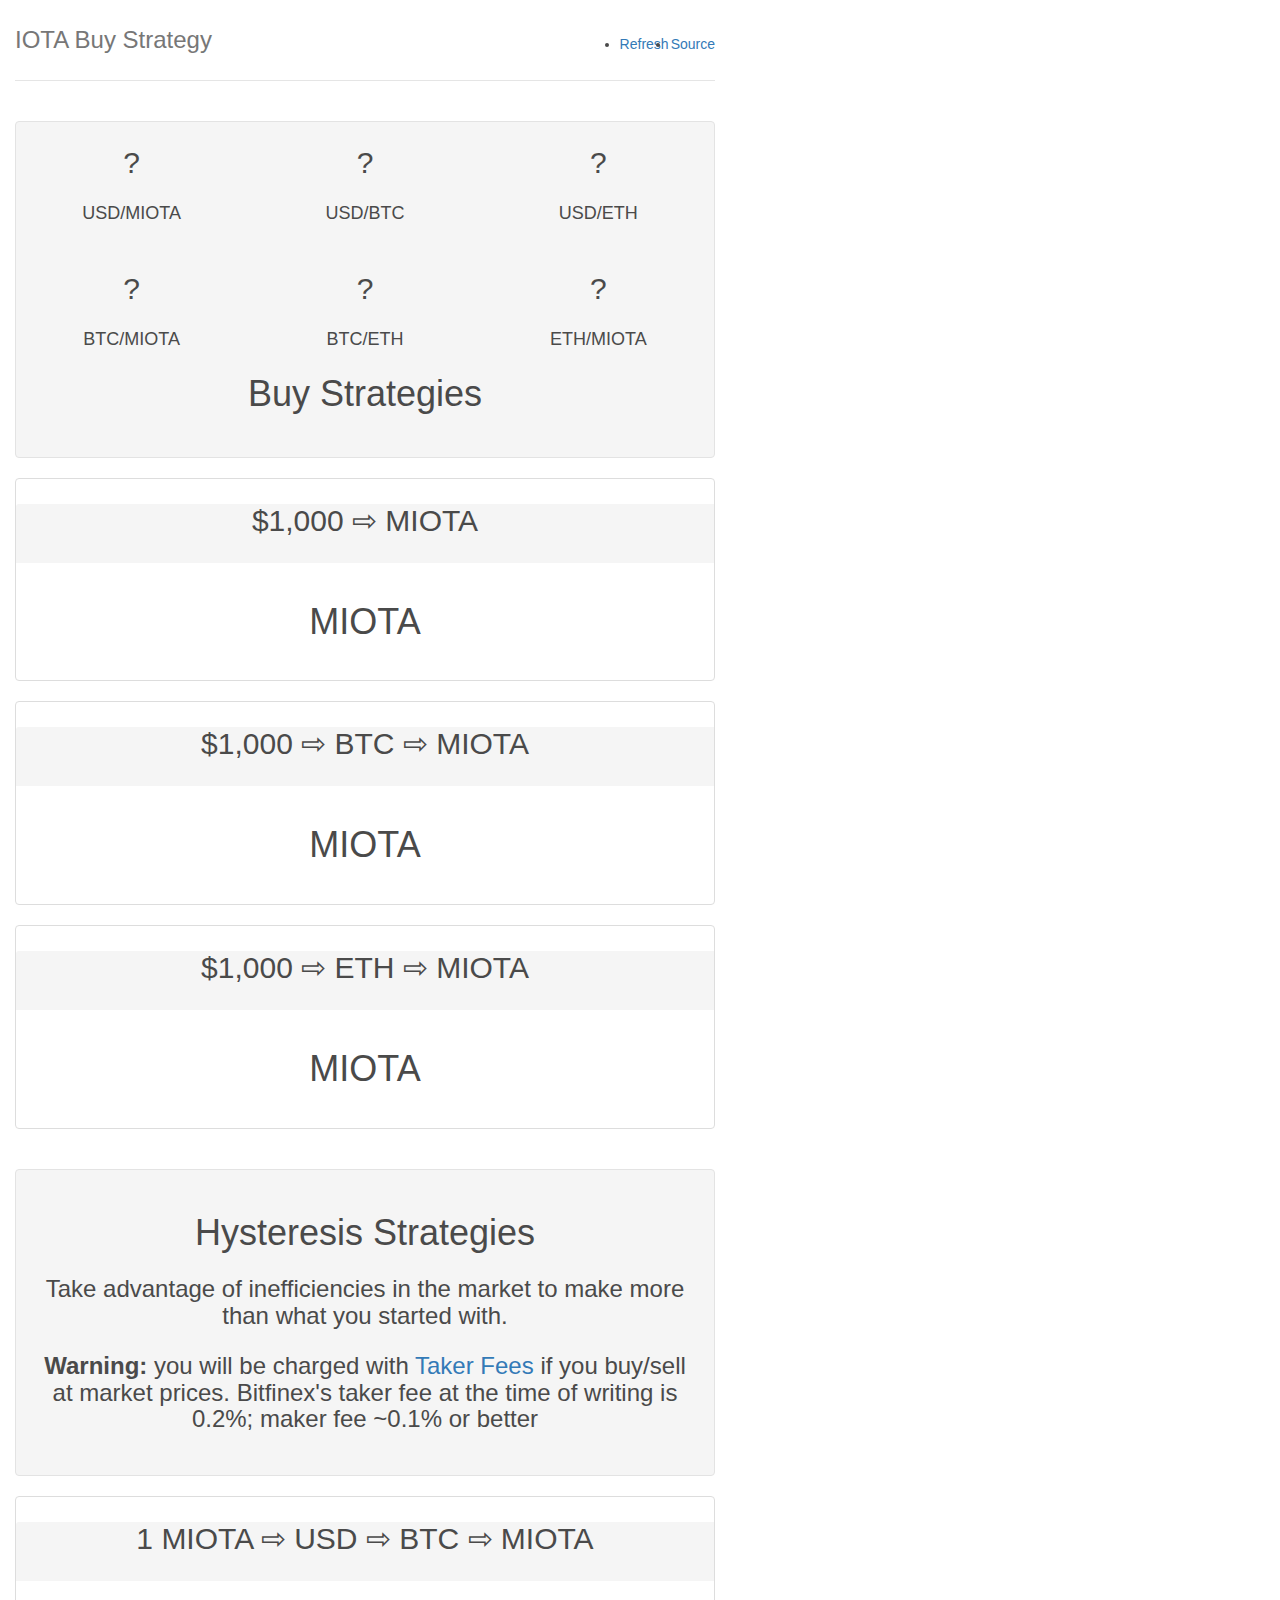
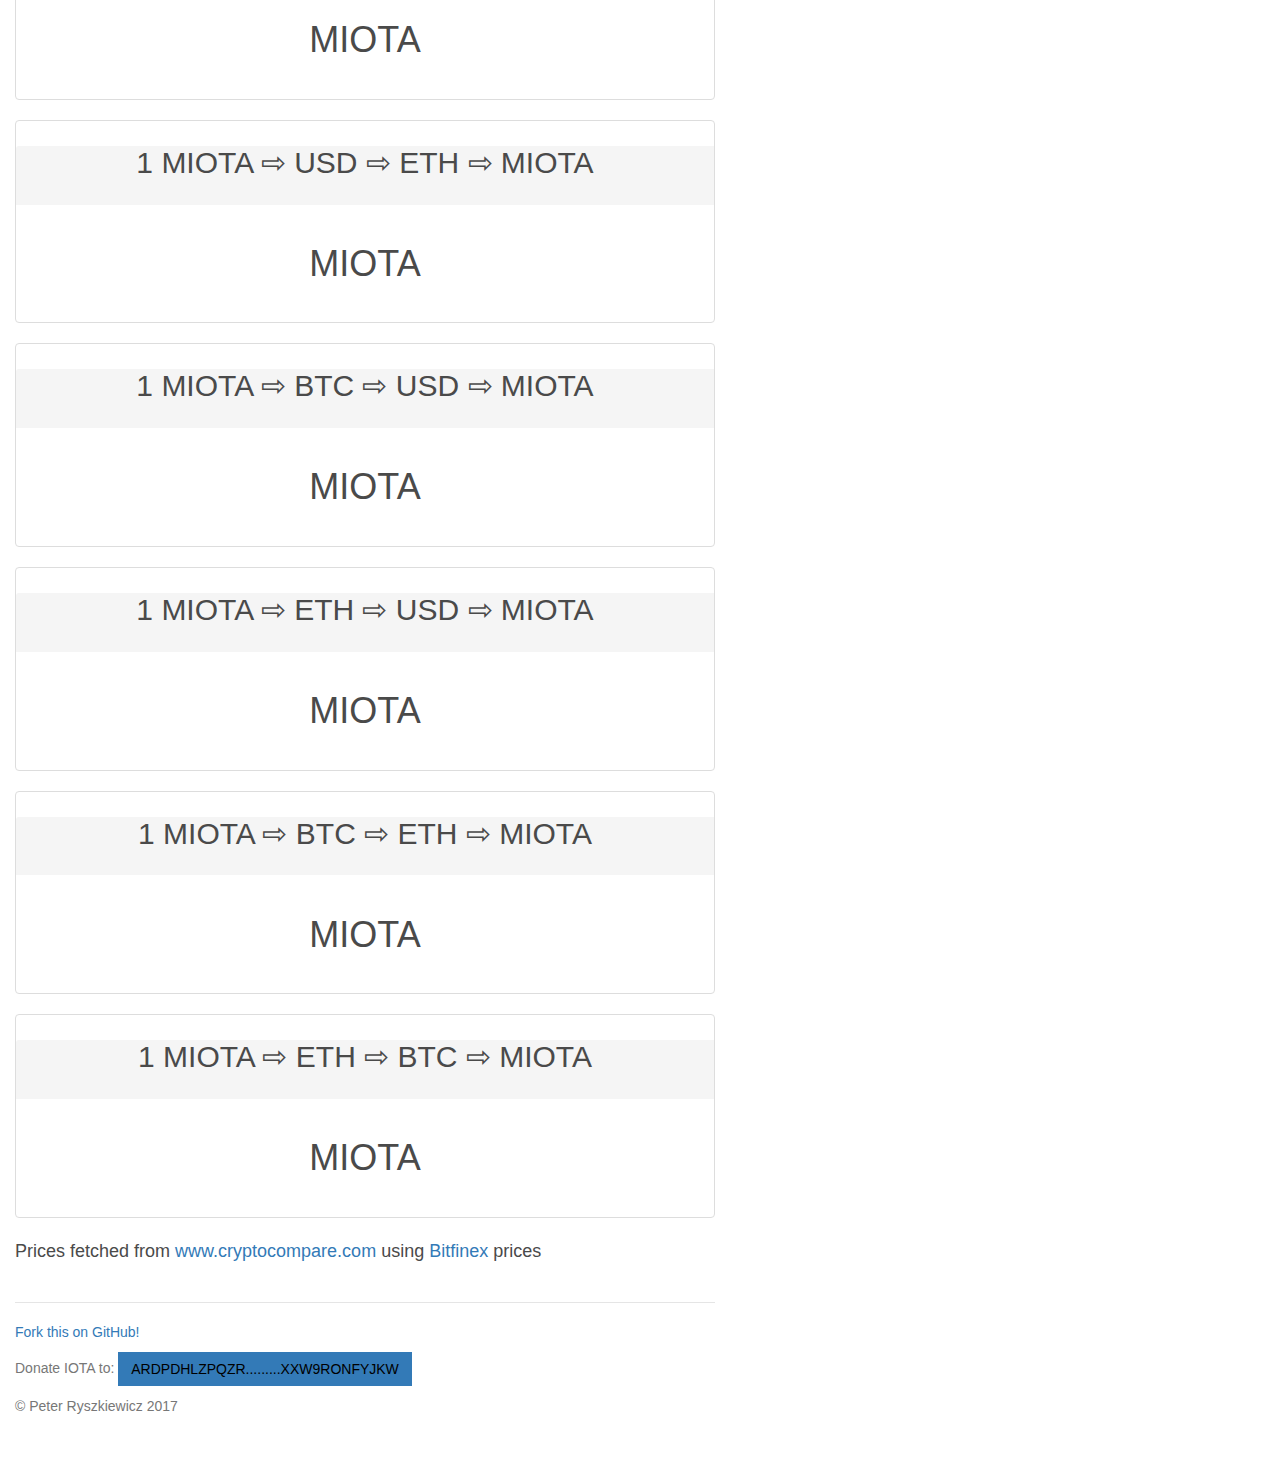
<file: src/html/index.html>
<!DOCTYPE html>
<html lang="en">
<head>
    <meta http-equiv="Content-Type" content="text/html; charset=UTF-8">
    <meta http-equiv="X-UA-Compatible" content="IE=edge">
    <meta name="viewport" content="width=device-width, initial-scale=1">
    <!-- The above 3 meta tags *must* come first in the head; any other head content must come *after* these tags -->
    <meta name="description" content="">
    <meta name="author" content="">
    <link rel="icon" href="https://getbootstrap.com/favicon.ico">

    <title>IOTA Buy Strategy</title>

    <script src="https://cdnjs.cloudflare.com/ajax/libs/jquery/3.2.1/jquery.min.js"
            integrity="sha256-hwg4gsxgFZhOsEEamdOYGBf13FyQuiTwlAQgxVSNgt4=" crossorigin="anonymous"></script>
    <script type="text/javascript" src="../js/buystrategy.js"></script>

    <script src="https://maxcdn.bootstrapcdn.com/bootstrap/3.3.7/js/bootstrap.min.js"
            integrity="sha384-Tc5IQib027qvyjSMfHjOMaLkfuWVxZxUPnCJA7l2mCWNIpG9mGCD8wGNIcPD7Txa"
            crossorigin="anonymous"></script>

    <script src="../js/clipboard.js"></script>
    <!-- Bootstrap core CSS -->
    <link href="../css/boostrap.css" rel="stylesheet">

    <!-- Custom styles for this template -->
    <link href="../css/iota.css" rel="stylesheet">

</head>

<body style="color: #4a4a4a">

<div class="container">
    <div class="header clearfix">
        <nav>
            <ul class="nav nav-pills pull-right">
                <li class="nav-item">
                    <a class="nav-link active" href="" onclick="window.location.reload(true)">Refresh</a>
                </li>
                <li class="nav-item">
                    <a class="nav-link" href="https://github.com/pRizz/iota-buy-strategy">Source</a>
                </li>
            </ul>
        </nav>
        <h3 class="text-muted">IOTA Buy Strategy</h3>
    </div>
    <div class="row marketing">
        <div class="col-md-4">
            <h2 style="text-align: center" id="usdPerMIOTA">?</h2>
            <h4 style="text-align: center">USD/MIOTA</h4>
        </div>
        <div class="col-md-4">
            <h2 style="text-align: center" id="usdPerBTC">?</h2>
            <h4 style="text-align: center">USD/BTC</h4>
        </div>
        <div class="col-md-4">
            <h2 style="text-align: center" id="usdPerETH">?</h2>
            <h4 style="text-align: center">USD/ETH</h4>
        </div>
    </div>
    <div class="row marketing">
        <div class="col-md-4">
            <h2 style="text-align: center" id="btcPerMIOTA">?</h2>
            <h4 style="text-align: center">BTC/MIOTA</h4>
        </div>
        <div class="col-md-4">
            <h2 style="text-align: center" id="btcPerETH">?</h2>
            <h4 style="text-align: center">BTC/ETH</h4>
        </div>
        <div class="col-md-4">
            <h2 style="text-align: center" id="ethPerMIOTA">?</h2>
            <h4 style="text-align: center">ETH/MIOTA</h4>
        </div>
    </div>

    <!--TODO: Refactor to use templating instead of hard coding all these rows-->
    <div class="row marketing">
        <div class="col-sm">
            <div class="well">

                <h1 style="text-align: center">
                    Buy Strategies
                </h1>
            </div>
        </div>
        <div class="col-sm">
            <div class="panel panel-default" id="usdToMIOTAPanel" style="text-align: center">
                <div class="panel-heading">
                    <h2>$1,000 ⇨ MIOTA</h2>
                </div>
                <div class="panel-body">
                    <h1><span id="usdToMIOTA"></span> MIOTA</h1>
                </div>
            </div>
        </div>
        <div class="col-sm">
            <div class="panel panel-default" id="usdToBTCToMIOTAPanel" style="text-align: center">
                <div class="panel-heading">
                    <h2>$1,000 ⇨ BTC ⇨ MIOTA</h2>
                </div>
                <div class="panel-body" style="text-align: center">
                    <h1><span id="usdToBTCToMIOTA"></span> MIOTA</h1>
                </div>
            </div>
        </div>
        <div class="col-sm">
            <div class="panel panel-default" id="usdToETHToMIOTAPanel" style="text-align: center">
                <div class="panel-heading">
                    <h2>$1,000 ⇨ ETH ⇨ MIOTA</h2>
                </div>
                <div class="panel-body" style="text-align: center">
                    <h1><span id="usdToETHToMIOTA"></span> MIOTA</h1>
                </div>
            </div>
        </div>


        <!--TODO: Refactor to use templating instead of hard coding all these rows-->
        <div class="row marketing">
            <div class="col-sm">
                <div class="well">
                    <h1 style="text-align: center">
                        Hysteresis Strategies
                    </h1>
                    <h3 style="text-align: center">Take advantage of inefficiencies in the market to make more than what
                        you started with. </h3>
                    <h3 style="text-align: center"><span style="font-weight: bold">Warning: </span>you will be charged
                        with
                        <a href="http://www.investopedia.com/articles/active-trading/042414/what-makertaker-fees-mean-you.asp">Taker
                            Fees</a> if you buy/sell at market prices. Bitfinex's taker fee at the time of writing is
                        0.2%; maker fee ~0.1% or better</h3>
                </div>
            </div>
            <div class="col-sm">
                <div class="panel panel-default" id="miotaToUSDToBTCToMIOTAPanel" style="text-align: center">
                    <div class="panel-heading">
                        <h2>1 MIOTA ⇨ USD ⇨ BTC ⇨ MIOTA</h2>
                    </div>
                    <div class="panel-body">
                        <h1><span id="miotaToUSDToBTCToMIOTA"></span> MIOTA<br/><span
                                id="miotaToUSDToBTCToMIOTAPercent"></span></h1>
                    </div>
                </div>
            </div>
            <div class="col-sm">
                <div class="panel panel-default" id="miotaToUSDToETHToMIOTAPanel" style="text-align: center">
                    <div class="panel-heading">
                        <h2>1 MIOTA ⇨ USD ⇨ ETH ⇨ MIOTA</h2>
                    </div>
                    <div class="panel-body" style="text-align: center">
                        <h1><span id="miotaToUSDToETHToMIOTA"></span> MIOTA<br/><span
                                id="miotaToUSDToETHToMIOTAPercent"></span></h1>
                    </div>
                </div>
            </div>

            <div class="col-sm">
                <div class="panel panel-default" id="miotaToBTCToUSDToMIOTAPanel" style="text-align: center">
                    <div class="panel-heading">
                        <h2>1 MIOTA ⇨ BTC ⇨ USD ⇨ MIOTA</h2>
                    </div>
                    <div class="panel-body">
                        <h1><span id="miotaToBTCToUSDToMIOTA"></span> MIOTA<br/><span
                                id="miotaToBTCToUSDToMIOTAPercent"></span></h1>
                    </div>
                </div>
            </div>
            <div class="col-sm">
                <div class="panel panel-default" id="miotaToETHToUSDToMIOTAPanel" style="text-align: center">
                    <div class="panel-heading">
                        <h2>1 MIOTA ⇨ ETH ⇨ USD ⇨ MIOTA</h2>
                    </div>
                    <div class="panel-body" style="text-align: center">
                        <h1><span id="miotaToETHToUSDToMIOTA"></span> MIOTA<br/><span
                                id="miotaToETHToUSDToMIOTAPercent"></span></h1>
                    </div>
                </div>
            </div>

            <div class="col-sm">
                <div class="panel panel-default" id="miotaToBTCToETHToMIOTAPanel" style="text-align: center">
                    <div class="panel-heading">
                        <h2>1 MIOTA ⇨ BTC ⇨ ETH ⇨ MIOTA</h2>
                    </div>
                    <div class="panel-body">
                        <h1><span id="miotaToBTCToETHToMIOTA"></span> MIOTA<br/><span
                                id="miotaToBTCToETHToMIOTAPercent"></span></h1>
                    </div>
                </div>
            </div>
            <div class="col-sm">
                <div class="panel panel-default" id="miotaToETHToBTCToMIOTAPanel" style="text-align: center">
                    <div class="panel-heading">
                        <h2>1 MIOTA ⇨ ETH ⇨ BTC ⇨ MIOTA</h2>
                    </div>
                    <div class="panel-body" style="text-align: center">
                        <h1><span id="miotaToETHToBTCToMIOTA"></span> MIOTA<br/><span
                                id="miotaToETHToBTCToMIOTAPercent"></span></h1>
                    </div>
                </div>
            </div>


            <div class="col-sm">
                <h4>Prices fetched from <a href="https://www.cryptocompare.com/">www.cryptocompare.com</a> using <a
                        href="https://www.bitfinex.com/">Bitfinex</a> prices</h4>
            </div>
        </div>

        <footer class="footer">
            <p><a href="https://github.com/pRizz/iota-buy-strategy">Fork this on GitHub!</a></p>

            <p>Donate IOTA to:
                <button id="donateButton" class="btn btn-primary"
                        data-clipboard-text="ARDPDHLZPQZRDBPKTZBIK9OFKCJMGCHFQJTQEXL9KRIVSHNRGHJCEOCMRFXGJMQXDVGNFTTS9GUIOJXXW9RONFYJKW">
                    ARDPDHLZPQZR.........XXW9RONFYJKW
                </button>
            </p>
            <p>© Peter Ryszkiewicz 2017</p>
        </footer>

    </div> <!-- /container -->

</body>
<div></div>
</html>
</file>
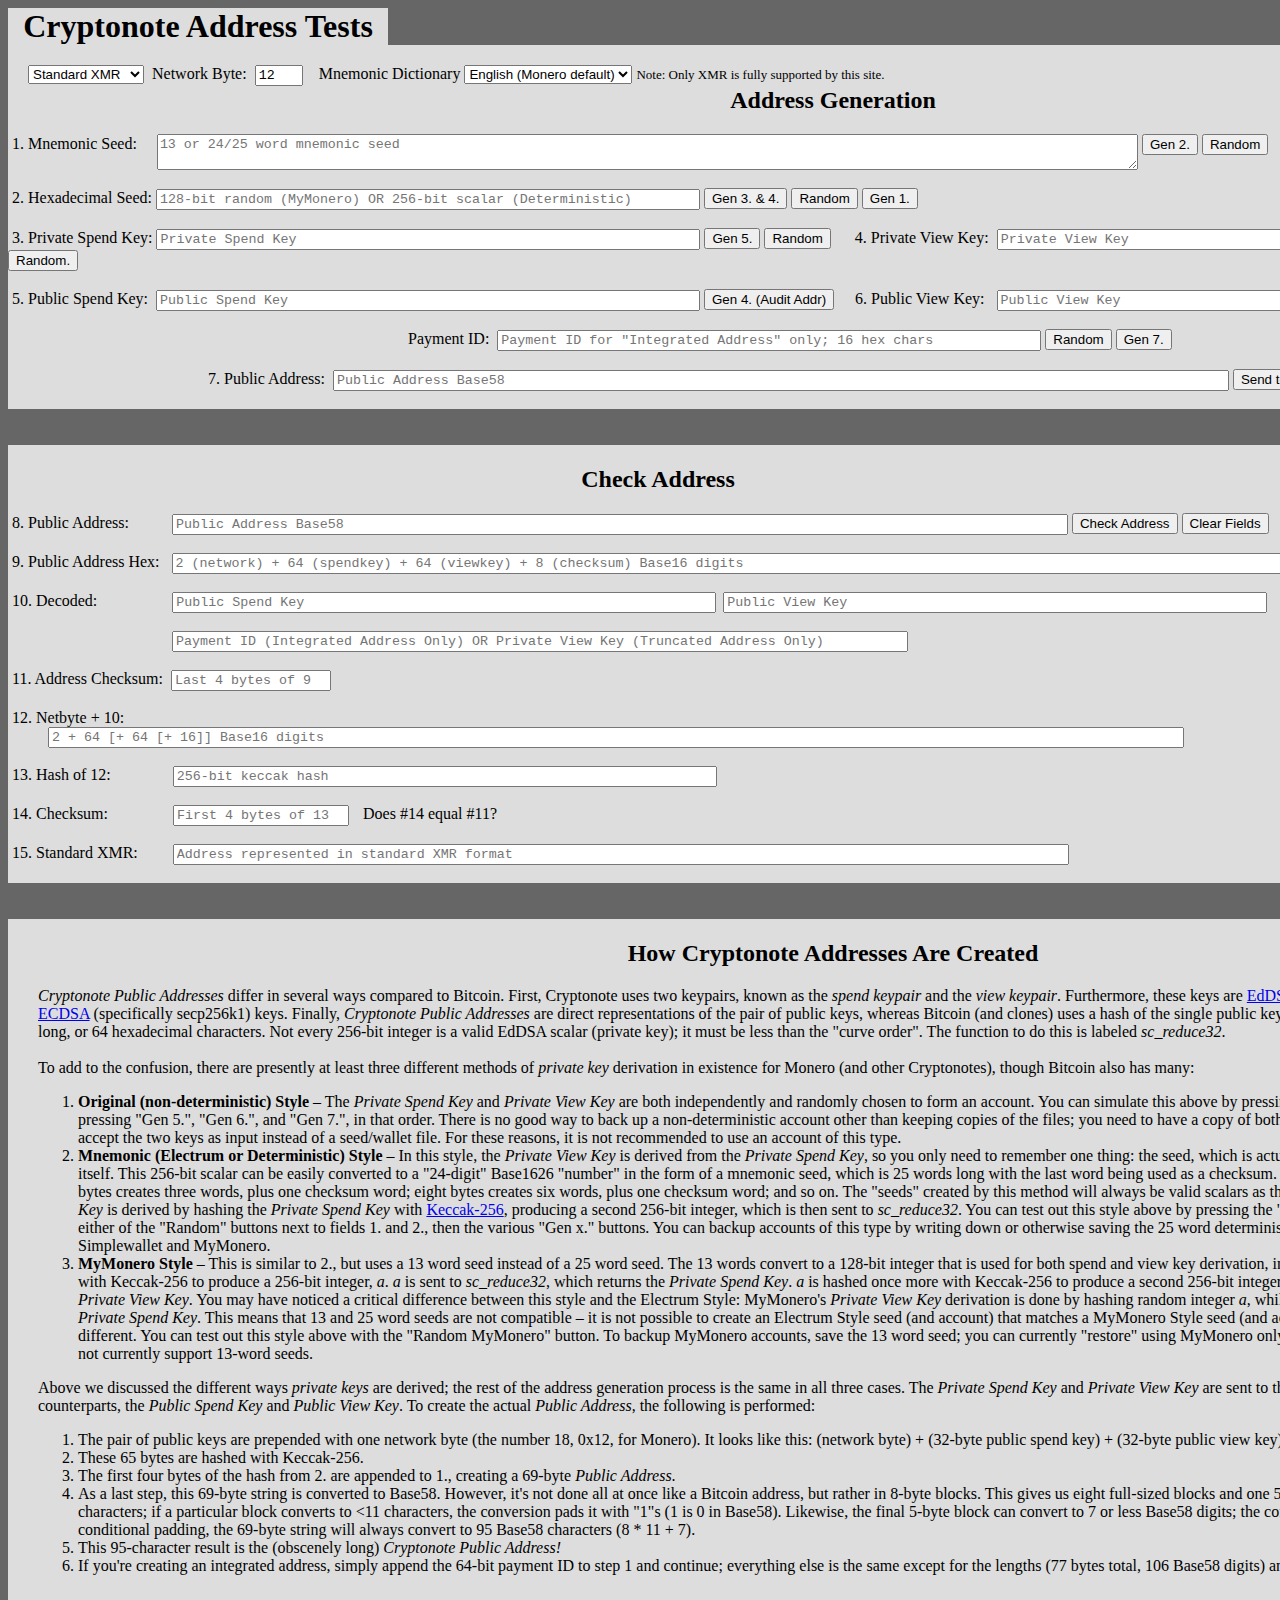
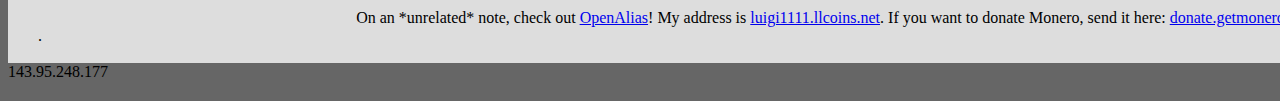
<file: Cryptonote Address Tests.htm>
<!DOCTYPE html>
<!-- saved from url=(0041)https://xmr.llcoins.net/addresstests.html -->
<html><head><meta http-equiv="Content-Type" content="text/html; charset=UTF-8">
    <title>Cryptonote Address Tests</title>
	
	<script src="./Cryptonote Address Tests_files/jquery.min.js"></script><style>@media print {#ghostery-purple-box {display:none !important}}</style>
	<script src="./Cryptonote Address Tests_files/crc32.js"></script>
	<script src="./Cryptonote Address Tests_files/mnemonic.js"></script>
	<script src="./Cryptonote Address Tests_files/biginteger.js"></script>
	<script src="./Cryptonote Address Tests_files/config.js"></script>
	<!--<script src="js/slow-hash-worker.min.js"></script>-->
	<script src="./Cryptonote Address Tests_files/crypto.js"></script>
	<script src="./Cryptonote Address Tests_files/base58.js"></script>
	<script src="./Cryptonote Address Tests_files/qrcode.js"></script>
	<script src="./Cryptonote Address Tests_files/sha3.js"></script>
	<script src="./Cryptonote Address Tests_files/cn_util.js"></script>
	<script src="./Cryptonote Address Tests_files/site.js"></script>

	<!--<script src="js/vanity_address.js"></script>-->
   
	<style>
	input {font-family: Lucida Console, monospace;}
	.centerDiv {width: 1250px; margin: 0 auto;}
	textarea {vertical-align: top;}
	.prView {margin-left: 20px;}
	.puView {margin-left: 17px;}
	h1 {width: 380px; margin: 0 0; background-color: #ddd;}
	h1, h2 {text-align: center;}
	body {background-color: #666;}
	#main-wrapper {width: 1650px; margin: 0 auto;}
	#addrGen {background-color: #ddd; padding-top: 1px;}
	#addrGen > h2 {margin-top: 0px;}
	#addrCheck {background-color: #ddd; padding-top: 1px; width: 1300px;}
	#explanation {background-color: #ddd; padding-top: 1px;}
	#randomButtons {float: right; margin-right: 10px;}
	#payID {margin-left: 200px;}
	#pubAddr2 {margin-left: 35px;}
	#pubAddrHex {margin-left: 4px;}
	#pubSpend2 {margin-left: 67px;}
	#pubView2 {margin-left: 3px;}
	#extraInput {margin-left: 164px;}
	#pubAddrForHash {margin-left: 40px;}
	#pubAddrHash {margin-left: 54px;}
	#pubAddrChksum2 {margin-left: 57px; margin-right: 10px;}
	#validYes {color: #0a0;}
	#validNo {color: #f00;}
	#qr-wrapper {float: right; width: 320px; height: 410.813px; background-color: #ddd;}
	#qr {width: 150px; height: 150px; margin: 50px auto auto auto;}
	div#qr > img {display: block; margin: 0 auto;}
	#coinSelect {padding: 20px 0px 0px 20px; background-color: #ddd;}
	#expText {margin: 0px 30px 0px 30px;/* font-family: cursive;}
	#explanation > h2 {font-family: cursive;*/}
	#xmrAddr {margin-left: 27px;}
	</style>

 </head>
 <body>
	<div id="main-wrapper">
		<h1>Cryptonote Address Tests</h1>
		<div id="coinSelect">
			<select id="coinType" onchange="coinType(this.value);">
				<option value="12">Standard XMR</option>
				<option value="01">BBR</option>
				<option value="48">(the real) DaSH</option>
				<option value="b201">AEON</option>
				<option value="35">XMR Testnet</option>
				<option value="13">XMR Integrated</option>
				<option value="11">XMR Truncated</option>
			</select>
			<label for="pubAddrNetByte">&nbsp;Network Byte:&nbsp;</label>
			<input type="text" id="pubAddrNetByte" value="12" size="4" readonly="readonly">
			&nbsp;&nbsp;
			<label for="mnDict">Mnemonic Dictionary</label>
			<select id="mnDict">
				<option value="english">English (Monero default)</option>
				<option value="electrum">Electrum (Aeon default)</option>
				<option value="spanish">Spanish</option>
				<option value="portuguese">Portuguese</option>
				<option value="japanese">Japanese</option>
			</select>
			<span style="font-size:small;">Note: Only XMR is fully supported by this site.</span>
		</div>
		<div id="addrGen">
			<h2>Address Generation</h2>
			<label for="mnemonic">&nbsp;1. Mnemonic Seed:&nbsp;&nbsp;&nbsp;&nbsp;</label>
			<textarea id="mnemonic" cols="120" rows="2" placeholder="13 or 24/25 word mnemonic seed"></textarea>
			<button onclick="mnemonicSubmit();">Gen 2.</button>
			<button onclick="mnemonicRandom();">Random</button>
			<span id="randomButtons">
				<button onclick="allRandom();">Random</button>
				<button onclick="allRandomMm();">Random MyMonero</button>
			</span>
			<br>
			<br>
			<label for="hexSeed">&nbsp;2. Hexadecimal Seed:</label>
			<input type="text" id="hexSeed" placeholder="128-bit random (MyMonero) OR 256-bit scalar (Deterministic)" size="66">
			<button onclick="hexSeedSubmit();">Gen 3. &amp; 4.</button>
			<button onclick="hexSeedRandom();">Random</button>
			<button onclick="hexSeedToMn();">Gen 1.</button>
			<br>
			<br>
			<label for="privSpend">&nbsp;3. Private Spend Key:</label>
			<input type="text" id="privSpend" placeholder="Private Spend Key" size="66">
			<button onclick="spendSubmit();">Gen 5.</button>
			<button onclick="spendRandom();">Random</button>
			<label class="prView" for="privView">4. Private View Key:&nbsp;</label>
			<input type="text" id="privView" placeholder="Private View Key" size="66">
			<button onclick="viewSubmit();">Gen 6.</button>
			<button onclick="viewRandom();">Random.</button>
			<br>
			<br>
			<label for="pubSpend">&nbsp;5. Public Spend Key:&nbsp;</label>
			<input type="text" id="pubSpend" placeholder="Public Spend Key" size="66">
			<button onclick="pubToView();">Gen 4. (Audit Addr)</button>
			<label class="puView" for="pubView">6. Public View Key:&nbsp;&nbsp;</label>
			<input type="text" id="pubView" placeholder="Public View Key" size="66">
			<br>
			<br>
			<div class="centerDiv">
				<label id="payID" for="paymentID">Payment ID:&nbsp;</label>
				<input type="text" id="paymentID" placeholder="Payment ID for &quot;Integrated Address&quot; only; 16 hex chars" size="66">
				<button onclick="randID();">Random</button>
				<button onclick="addrSubmit();">Gen 7.</button>
				<br>
				<br>
				<label for="pubAddr">7. Public Address:&nbsp;</label>
				<input type="text" id="pubAddr" placeholder="Public Address Base58" size="110">
				<button onclick="toAddrTest();">Send to 8.</button>
				<button onclick="genQR();">Generate QR Code</button>
			</div>
			<br>
		</div>
		<br>
		<br>
		<span id="qr-wrapper">
			<br>
			<h2>QR Code</h2>
			<div id="qr"></div>
		</span>	
		<div id="addrCheck">
			
			<h2>Check Address</h2>
			<label for="pubAddr2">&nbsp;8. Public Address:&nbsp;</label>
			<input type="text" id="pubAddr2" placeholder="Public Address Base58" size="110">
			<button onclick="addrCheck();">Check Address</button>
			<button onclick="clearAddr();">Clear Fields</button>
			<br>
			<br>
			<label for="pubAddrHex">&nbsp;9. Public Address Hex:&nbsp;</label>
			<input type="text" id="pubAddrHex" placeholder="2 (network) + 64 (spendkey) + 64 (viewkey) + 8 (checksum) Base16 digits" size="140" readonly="readonly">
			<br>
			<br>
			<label for="pubSpend2">&nbsp;10. Decoded:&nbsp;</label>
			<input type="text" id="pubSpend2" placeholder="Public Spend Key" size="66" readonly="readonly">
			<input type="text" id="pubView2" placeholder="Public View Key" size="66" readonly="readonly">
			<br>
			<br>
			<input type="text" id="extraInput" placeholder="Payment ID (Integrated Address Only) OR Private View Key (Truncated Address Only)" size="90" readonly="readonly">
			<br>
			<br>
			<label for="pubAddrChksum">&nbsp;11. Address Checksum:&nbsp;</label>
			<input type="text" id="pubAddrChksum" placeholder="Last 4 bytes of 9" size="18" readonly="readonly">
			<br>
			<br>
			<label for="pubAddrForHash">&nbsp;12. Netbyte + 10:&nbsp;</label>
			<input type="text" id="pubAddrForHash" placeholder="2 + 64 [+ 64 [+ 16]] Base16 digits" size="140" readonly="readonly">
			<br>
			<br>
			<label for="pubAddrHash">&nbsp;13. Hash of 12:&nbsp;</label>
			<input type="text" id="pubAddrHash" placeholder="256-bit keccak hash" size="66" readonly="readonly">
			<br>
			<br>
			<label for="pubAddrChksum2">&nbsp;14. Checksum:&nbsp;</label>
			<input type="text" id="pubAddrChksum2" placeholder="First 4 bytes of 13" size="20" readonly="readonly">
			<span>Does #14 equal #11?&nbsp; <span id="validYes"></span><span id="validNo"></span></span>
			<br>
			<br>
			<label for="xmrAddr">&nbsp;15. Standard XMR:&nbsp;</label>
			<input type="text" id="xmrAddr" placeholder="Address represented in standard XMR format" size="110" readonly="readonly">

			<br>
			<br>
		</div>
	
		<br>
		<br>
		
		<div id="explanation">
			<h2>How Cryptonote Addresses Are Created</h2>
			<div id="expText">
				<em>Cryptonote Public Addresses</em> differ in several ways compared to Bitcoin. First, Cryptonote uses two keypairs, known as the <em>spend keypair</em> and the <em>view keypair</em>. Furthermore, these keys are 
				<a href="http://en.wikipedia.org/wiki/EdDSA">EdDSA</a> (specifically ed25519) keys, whereas Bitcoin uses <a href="http://en.wikipedia.org/wiki/Elliptic_Curve_Digital_Signature_Algorithm">ECDSA</a> (specifically 
				secp256k1) keys. Finally, <em>Cryptonote Public Addresses</em> are direct representations of the pair of public keys, whereas Bitcoin (and clones) uses a hash of the single public key. EdDSA keys (both private and 
				public) are 256 bits long, or 64 hexadecimal characters. Not every 256-bit integer is a valid EdDSA scalar (private key); it must be less than the "curve order". The function to do this is labeled 
				<em>sc_reduce32</em>.
				<br>
				<br>
				To add to the confusion, there are presently at least three different methods of <em>private key</em> derivation in existence for Monero (and other Cryptonotes), though Bitcoin also has many:
				<ol type="1">
					<li><strong>Original (non-deterministic) Style</strong> – The <em>Private Spend Key</em> and <em>Private View Key</em> are both independently and randomly chosen to form an account. You can simulate this 
					above by pressing the "Random" buttons next to fields 3. and 4., then pressing "Gen&nbsp;5.", "Gen&nbsp;6.", and "Gen&nbsp;7.", in that order. There is no good way to back 
					up a non-deterministic account other than keeping copies of the files; you need to have a copy of both private keys, but presently only <a href="https://mymonero.com/">MyMonero</a> will accept the two keys as 
					input instead of a seed/wallet file. For these reasons, it is not recommended to use an account of this type.</li>

					<li><strong>Mnemonic (Electrum or Deterministic) Style</strong> – In this style, the <em>Private View Key</em> is derived from the <em>Private Spend Key</em>, so you only need to remember one thing: the 
					seed, which is actually just a representation of the <em>Private Spend Key</em> itself. This 256-bit scalar can be easily converted to a "24-digit" Base1626 "number" in the form of a mnemonic 
					seed, which is 25 words long with the last word being used as a checksum. Mnemonics convert on a ratio of 4:3 minimum: four bytes creates three words, plus one checksum word; eight bytes creates six words, plus 
					one checksum word; and so on. The "seeds" created by this method will always be valid scalars as they are sent to <em>sc_reduce32</em> first. The <em>Private View Key</em> is derived by hashing the 
					<em>Private Spend Key</em> with <a href="https://en.wikipedia.org/w/index.php?title=SHA-3&amp;oldid=676252215#Examples_of_SHA-3_and_Keccak_variants">Keccak-256</a>, producing a second 256-bit integer, which is then 
					sent to <em>sc_reduce32</em>. You can test out this style above by pressing the "Random" button on the upper right, or by pressing either of the "Random" buttons next to fields 1. and 2., 
					then the various "Gen x." buttons. You can backup accounts of this type by writing down or otherwise saving the 25 word deterministic seed; you can easily restore using both Simplewallet and MyMonero.
					</li>

					<li><strong>MyMonero Style</strong> – This is similar to 2., but uses a 13 word seed instead of a 25 word seed. The 13 words convert to a 128-bit integer that is used for both spend and view key 
					derivation, in the following form: the 128-bit integer is hashed with Keccak-256 to produce a 256-bit integer, <var>a</var>. <var>a</var> is sent to <em>sc_reduce32</em>, which returns the <em>Private Spend 
					Key</em>. <var>a</var> is hashed once more with Keccak-256 to produce a second 256-bit integer, <var>b</var>. <var>b</var> is then sent to <em>sc_reduce32</em>, which returns the <em>Private View Key</em>. You 
					may have noticed a critical difference between this style and the Electrum Style: MyMonero's <em>Private View Key</em> derivation is done by hashing random integer <var>a</var>, while Electrum Style 
					derivation is done by hashing the <em>Private Spend Key</em>. This means that 13 and 25 word seeds are not compatible – it is not possible to create an Electrum Style seed (and account) that matches a 
					MyMonero Style seed (and account) or vice versa; the <em>view keypair</em> will always be different. You can test out this style above with the "Random MyMonero" button. To backup MyMonero accounts, 
					save the 13 word seed; you can currently "restore" using MyMonero only (you're really just logging in) – Simplewallet does not currently support 13-word seeds.</li>
				</ol>
	
				Above we discussed the different ways <em>private keys</em> are derived; the rest of the address generation process is the same in all three cases. The <em>Private Spend Key</em> and <em>Private View Key</em> are sent 
				to the ed25519 scalarmult function to create their counterparts, the <em>Public Spend Key</em> and <em>Public View Key</em>. To create the actual <em>Public Address</em>, the following is performed:

				<ol type="1">
					<li>The pair of public keys are prepended with one network byte (the number 18, 0x12, for Monero). It looks like this: (network byte) + (32-byte public spend key) + (32-byte public view key).</li>
					<li>These 65 bytes are hashed with Keccak-256.</li>
					<li>The first four bytes of the hash from 2. are appended to 1., creating a 69-byte <em>Public Address</em>.</li>
					<li>As a last step, this 69-byte string is converted to Base58. However, it's not done all at once like a Bitcoin address, but rather in 8-byte blocks. This gives us eight full-sized blocks and one 5-byte 
					block. Eight bytes converts to 11 or less Base58 characters; if a particular block converts to &lt;11 characters, the conversion pads it with "1"s (1 is 0 in Base58). Likewise, the final 5-byte 
					block can convert to 7 or less Base58 digits; the conversion will ensure the result is 7 digits. Due to the conditional padding, the 69-byte string will always convert to 95 Base58 characters 
					(8 * 11 + 7).</li>
					<li>This 95-character result is the (obscenely long) <em>Cryptonote Public Address!</em></li>
					<li>If you're creating an integrated address, simply append the 64-bit payment ID to step 1 and continue; everything else is the same except for the lengths (77 bytes total, 106 Base58 digits) and the 
					prepended byte (19, 0x13).</li>
				</ol>
				<br>
				<center>On an *unrelated* note, check out <a href="http://openalias.org/">OpenAlias</a>! My address is <a href="http://luigi1111.llcoins.net/">luigi1111.llcoins.net</a>. If you want to donate Monero, send it here: 
				<a href="http://donate.getmonero.org/">donate.getmonero.org</a></center>.
				<br>
				<br>
			</div>
		</div>
	</div>
 
 
<div id="chrome_websiteIP" class="chrome_websiteIP_right">143.95.248.177</div></body></html>
</file>
<file: src/css/iota.css>
/* Space out content a bit */
body {
    padding-bottom: 20px;
    padding-top: 20px;
}

/* Everything but the jumbotron gets side spacing for mobile first views */
.header,
.marketing,
.footer {
    padding-left: 15px;
    padding-right: 15px;
}

/* Custom page header */
.header {
    border-bottom: 1px solid #e5e5e5;
    padding-bottom: 20px;
}

/* Make the masthead heading the same height as the navigation */
.header h3 {
    line-height: 40px;
    margin-bottom: 0;
    margin-top: 0;
}

/* Custom page footer */
.footer {
    border-top: 1px solid #e5e5e5;
    color: #777;
    padding-top: 19px;
}

/* Customize container */
@media (min-width: 768px) {
    .container {
        max-width: 730px;
    }
}

.container-narrow > hr {
    margin: 30px 0;
}

/* Main marketing message and sign up button */
.jumbotron {
    border-bottom: 1px solid #e5e5e5;
    text-align: center;
}

.jumbotron .btn {
    font-size: 21px;
    padding: 14px 24px;
}

/* Supporting marketing content */
.marketing {
    margin: 40px 0;
}

.marketing p + h4 {
    margin-top: 28px;
}

/* Responsive: Portrait tablets and up */
@media screen and (min-width: 768px) {
    /* Remove the padding we set earlier */
    .header,
    .marketing,
    .footer {
        padding-left: 0;
        padding-right: 0;
    }

    /* Space out the masthead */
    .header {
        margin-bottom: 30px;
    }

    /* Remove the bottom border on the jumbotron for visual effect */
    .jumbotron {
        border-bottom: 0;
    }
}
</file>
